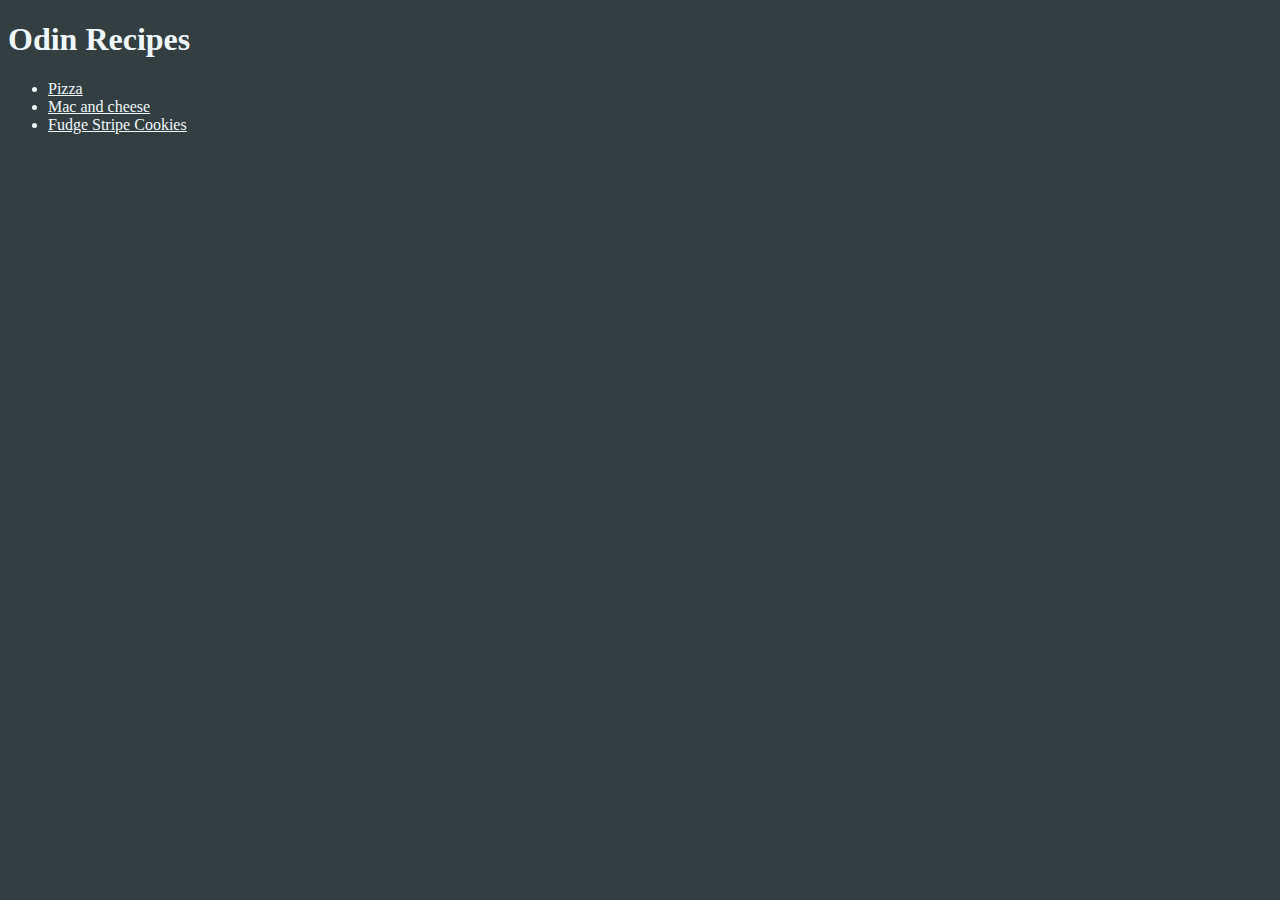
<file: index.html>
<!DOCTYPE html>
<html lang="en" dir="ltr">
  <head>
    <meta charset="utf-8" />
    <title>Odin Recipes</title>
    <link rel="stylesheet" href="css/styles.css" />
  </head>

  <body>
    <h1 class="title">Odin Recipes</h1>
    <ul>
      <li><a href="recipes/pizza.html">Pizza</a></li>
      <li><a href="recipes/homemade_mac_and_cheese.html">Mac and cheese</a></li>
      <li><a href="recipes/fudge_cookies.html">Fudge Stripe Cookies</a></li>
    </ul>
  </body>
</html>
</file>
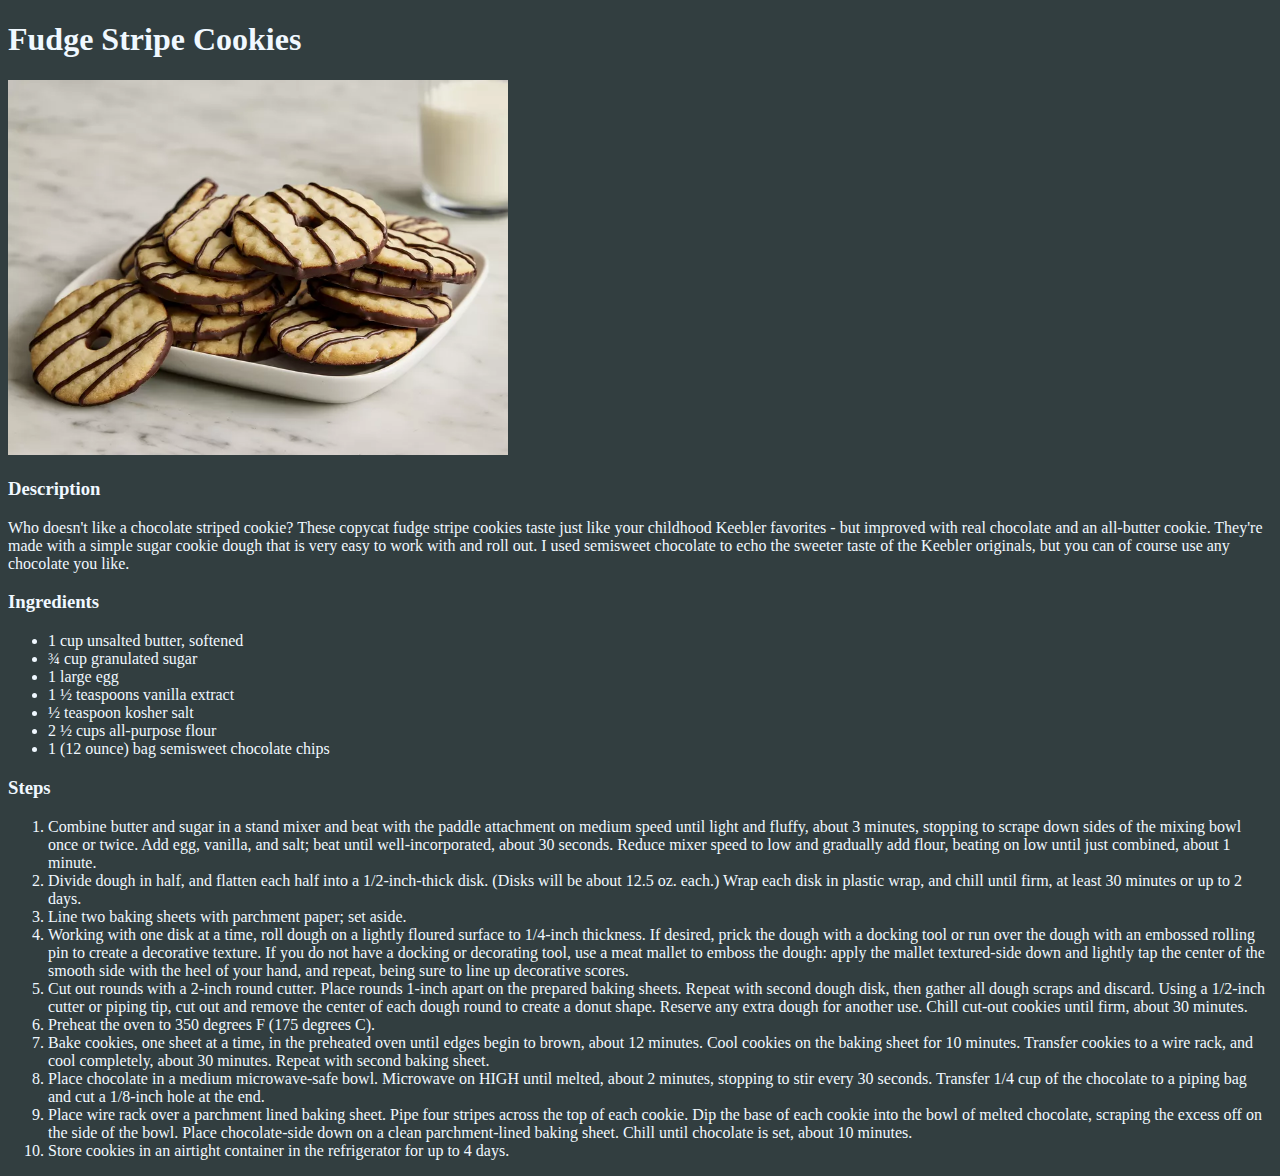
<file: recipes/fudge_cookies.html>
<!DOCTYPE html>
<html lang="en">
  <head>
    <meta charset="UTF-8" />
    <meta http-equiv="X-UA-Compatible" content="IE=edge" />
    <meta name="viewport" content="width=device-width, initial-scale=1.0" />
    <title>Fudge Stripe Cookies</title>
    <link rel="stylesheet" href="../css/styles.css" />
  </head>
  <body>
    <h1 class="title">Fudge Stripe Cookies</h1>
    <img src="../img/fudge.webp" alt="" class="food1" />
    <h3>Description</h3>
    <p>
      Who doesn't like a chocolate striped cookie? These copycat fudge stripe
      cookies taste just like your childhood Keebler favorites - but improved
      with real chocolate and an all-butter cookie. They're made with a simple
      sugar cookie dough that is very easy to work with and roll out. I used
      semisweet chocolate to echo the sweeter taste of the Keebler originals,
      but you can of course use any chocolate you like.
    </p>
    <h3>Ingredients</h3>
    <ul>
      <li>1 cup unsalted butter, softened</li>
      <li>¾ cup granulated sugar</li>
      <li>1 large egg</li>
      <li>1 ½ teaspoons vanilla extract</li>
      <li>½ teaspoon kosher salt</li>
      <li>2 ½ cups all-purpose flour</li>
      <li>1 (12 ounce) bag semisweet chocolate chips</li>
    </ul>
    <h3>Steps</h3>
    <ol>
      <li>
        Combine butter and sugar in a stand mixer and beat with the paddle
        attachment on medium speed until light and fluffy, about 3 minutes,
        stopping to scrape down sides of the mixing bowl once or twice. Add egg,
        vanilla, and salt; beat until well-incorporated, about 30 seconds.
        Reduce mixer speed to low and gradually add flour, beating on low until
        just combined, about 1 minute.
      </li>
      <li>
        Divide dough in half, and flatten each half into a 1/2-inch-thick disk.
        (Disks will be about 12.5 oz. each.) Wrap each disk in plastic wrap, and
        chill until firm, at least 30 minutes or up to 2 days.
      </li>
      <li>Line two baking sheets with parchment paper; set aside.</li>
      <li>
        Working with one disk at a time, roll dough on a lightly floured surface
        to 1/4-inch thickness. If desired, prick the dough with a docking tool
        or run over the dough with an embossed rolling pin to create a
        decorative texture. If you do not have a docking or decorating tool, use
        a meat mallet to emboss the dough: apply the mallet textured-side down
        and lightly tap the center of the smooth side with the heel of your
        hand, and repeat, being sure to line up decorative scores.
      </li>
      <li>
        Cut out rounds with a 2-inch round cutter. Place rounds 1-inch apart on
        the prepared baking sheets. Repeat with second dough disk, then gather
        all dough scraps and discard. Using a 1/2-inch cutter or piping tip, cut
        out and remove the center of each dough round to create a donut shape.
        Reserve any extra dough for another use. Chill cut-out cookies until
        firm, about 30 minutes.
      </li>
      <li>Preheat the oven to 350 degrees F (175 degrees C).</li>
      <li>
        Bake cookies, one sheet at a time, in the preheated oven until edges
        begin to brown, about 12 minutes. Cool cookies on the baking sheet for
        10 minutes. Transfer cookies to a wire rack, and cool completely, about
        30 minutes. Repeat with second baking sheet.
      </li>
      <li>
        Place chocolate in a medium microwave-safe bowl. Microwave on HIGH until
        melted, about 2 minutes, stopping to stir every 30 seconds. Transfer 1/4
        cup of the chocolate to a piping bag and cut a 1/8-inch hole at the end.
      </li>
      <li>
        Place wire rack over a parchment lined baking sheet. Pipe four stripes
        across the top of each cookie. Dip the base of each cookie into the bowl
        of melted chocolate, scraping the excess off on the side of the bowl.
        Place chocolate-side down on a clean parchment-lined baking sheet. Chill
        until chocolate is set, about 10 minutes.
      </li>
      <li>
        Store cookies in an airtight container in the refrigerator for up to 4
        days.
      </li>
    </ol>
  </body>
</html>
</file>
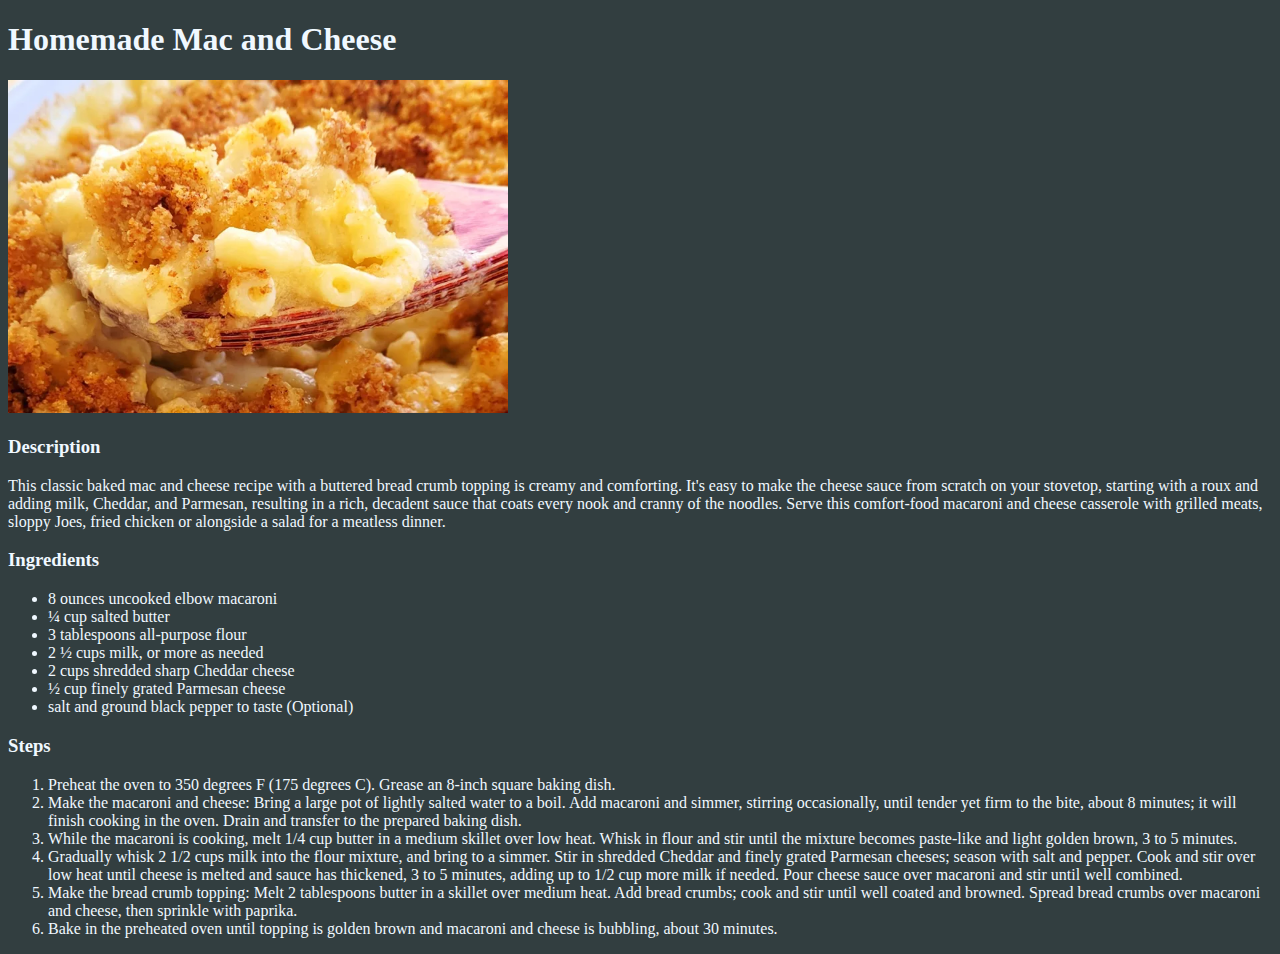
<file: recipes/homemade_mac_and_cheese.html>
<!DOCTYPE html>
<html lang="en">
  <head>
    <meta charset="UTF-8" />
    <meta http-equiv="X-UA-Compatible" content="IE=edge" />
    <meta name="viewport" content="width=device-width, initial-scale=1.0" />
    <title>Mac and cheese</title>
    <link rel="stylesheet" href="../css/styles.css" />
  </head>
  <body>
    <h1 class="title">Homemade Mac and Cheese</h1>
    <img
      src="../img/Mac_cheese.webp"
      alt="A delicious plate of mac and cheese"
      class="food1"
    />
    <h3>Description</h3>
    <p>
      This classic baked mac and cheese recipe with a buttered bread crumb
      topping is creamy and comforting. It's easy to make the cheese sauce from
      scratch on your stovetop, starting with a roux and adding milk, Cheddar,
      and Parmesan, resulting in a rich, decadent sauce that coats every nook
      and cranny of the noodles. Serve this comfort-food macaroni and cheese
      casserole with grilled meats, sloppy Joes, fried chicken or alongside a
      salad for a meatless dinner.
    </p>
    <h3>Ingredients</h3>
    <ul>
      <li>8 ounces uncooked elbow macaroni</li>
      <li>¼ cup salted butter</li>
      <li>3 tablespoons all-purpose flour</li>
      <li>2 ½ cups milk, or more as needed</li>
      <li>2 cups shredded sharp Cheddar cheese</li>
      <li>½ cup finely grated Parmesan cheese</li>
      <li>salt and ground black pepper to taste (Optional)</li>
    </ul>
    <h3>Steps</h3>
    <ol>
      <li>
        Preheat the oven to 350 degrees F (175 degrees C). Grease an 8-inch
        square baking dish.
      </li>
      <li>
        Make the macaroni and cheese: Bring a large pot of lightly salted water
        to a boil. Add macaroni and simmer, stirring occasionally, until tender
        yet firm to the bite, about 8 minutes; it will finish cooking in the
        oven. Drain and transfer to the prepared baking dish.
      </li>
      <li>
        While the macaroni is cooking, melt 1/4 cup butter in a medium skillet
        over low heat. Whisk in flour and stir until the mixture becomes
        paste-like and light golden brown, 3 to 5 minutes.
      </li>
      <li>
        Gradually whisk 2 1/2 cups milk into the flour mixture, and bring to a
        simmer. Stir in shredded Cheddar and finely grated Parmesan cheeses;
        season with salt and pepper. Cook and stir over low heat until cheese is
        melted and sauce has thickened, 3 to 5 minutes, adding up to 1/2 cup
        more milk if needed. Pour cheese sauce over macaroni and stir until well
        combined.
      </li>
      <li>
        Make the bread crumb topping: Melt 2 tablespoons butter in a skillet
        over medium heat. Add bread crumbs; cook and stir until well coated and
        browned. Spread bread crumbs over macaroni and cheese, then sprinkle
        with paprika.
      </li>
      <li>
        Bake in the preheated oven until topping is golden brown and macaroni
        and cheese is bubbling, about 30 minutes.
      </li>
    </ol>
  </body>
</html>
</file>
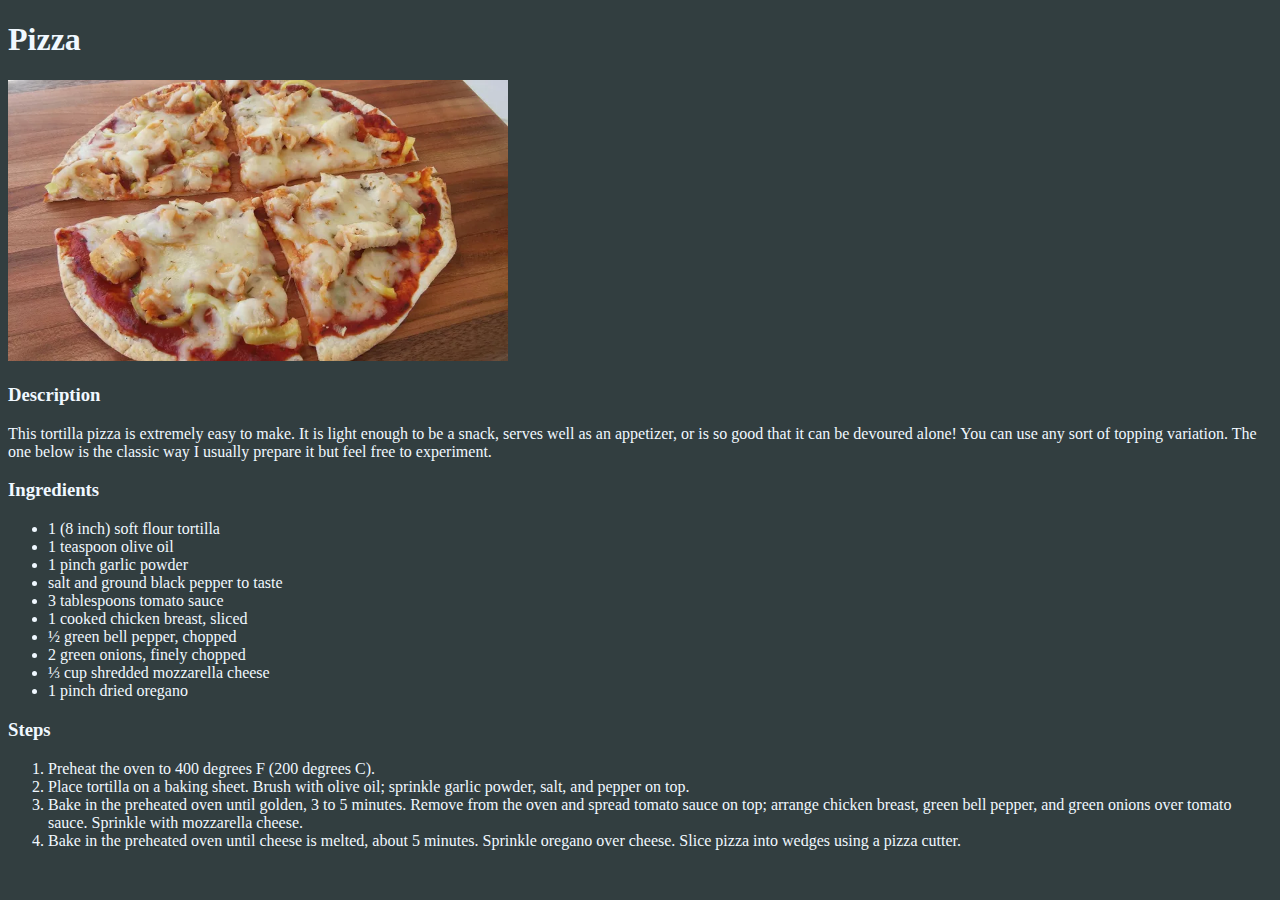
<file: recipes/pizza.html>
<!DOCTYPE html>
<html lang="en">
  <head>
    <meta charset="UTF-8" />
    <meta http-equiv="X-UA-Compatible" content="IE=edge" />
    <meta name="viewport" content="width=device-width, initial-scale=1.0" />
    <link rel="stylesheet" href="../css/styles.css" />
    <title>Document</title>
  </head>
  <body>
    <h1 class="title">Pizza</h1>
    <img src="../img/pizza.webp" alt="A delicious cheese pizza" class="food1" />
    <h3>Description</h3>
    <p>
      This tortilla pizza is extremely easy to make. It is light enough to be a
      snack, serves well as an appetizer, or is so good that it can be devoured
      alone! You can use any sort of topping variation. The one below is the
      classic way I usually prepare it but feel free to experiment.
    </p>
    <h3>Ingredients</h3>
    <ul>
      <li>1 (8 inch) soft flour tortilla</li>
      <li>1 teaspoon olive oil</li>
      <li>1 pinch garlic powder</li>
      <li>salt and ground black pepper to taste</li>
      <li>3 tablespoons tomato sauce</li>
      <li>1 cooked chicken breast, sliced</li>
      <li>½ green bell pepper, chopped</li>
      <li>2 green onions, finely chopped</li>
      <li>⅓ cup shredded mozzarella cheese</li>
      <li>1 pinch dried oregano</li>
    </ul>
    <h3>Steps</h3>
    <ol>
      <li>Preheat the oven to 400 degrees F (200 degrees C).</li>
      <li>
        Place tortilla on a baking sheet. Brush with olive oil; sprinkle garlic
        powder, salt, and pepper on top.
      </li>
      <li>
        Bake in the preheated oven until golden, 3 to 5 minutes. Remove from the
        oven and spread tomato sauce on top; arrange chicken breast, green bell
        pepper, and green onions over tomato sauce. Sprinkle with mozzarella
        cheese.
      </li>
      <li>
        Bake in the preheated oven until cheese is melted, about 5 minutes.
        Sprinkle oregano over cheese. Slice pizza into wedges using a pizza
        cutter.
      </li>
    </ol>
  </body>
</html>
</file>
<file: css/styles.css>
body {
    background-color: #323E40;
    color: aliceblue;}
a {
    color: aliceblue;
}
.food1 {
    width: 500px;
    height: auto;
}
.title{
    font-weight: bold;
}
</file>
